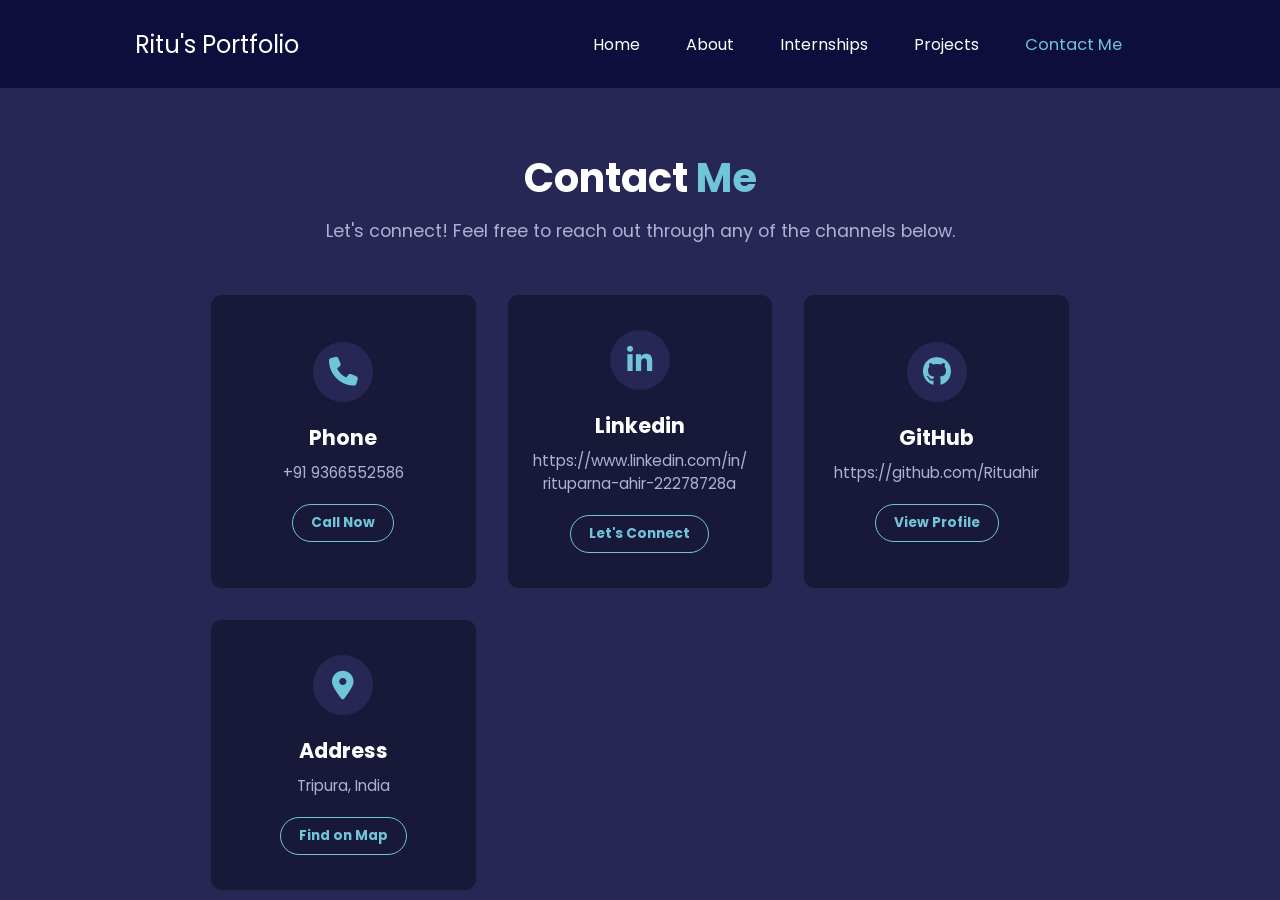
<file: contact.html>
<!doctype html>
<html lang="en">
  <head>
    <meta charset="UTF-8" />
    <meta name="viewport" content="width=device-width, initial-scale=1.0" />
    <title>Contact Me - RITU PORTFOLIO</title>
    <link rel="preconnect" href="https://fonts.googleapis.com" />
    <link rel="preconnect" href="https://fonts.gstatic.com" crossorigin />
    <link
      href="https://fonts.googleapis.com/css2?family=Poppins:wght@400;700&display=swap"
      rel="stylesheet"
    />
    <link 
      rel="stylesheet" 
      href="https://cdnjs.cloudflare.com/ajax/libs/font-awesome/6.4.0/css/all.min.css" 
    />
    
    <style>
      /* --- GLOBAL STYLES  --- */
      * {
        margin: 0;
        padding: 0;
        box-sizing: border-box;
      }
      body {
        background-color: rgb(39, 39, 85);
        color: white;
        font-family: "Poppins", sans-serif;
        min-height: 100vh;
      }

      /* --- NAV BAR STYLES --- */
      nav {
        display: flex;
        justify-content: space-around;
        align-items: center;
        height: 88px;
        background-color: rgb(14, 14, 61);
      }
      nav ul {
        display: flex;
        justify-content: center;
      }
      nav ul li {
        list-style: none;
        margin: 0 23px;
      }
      nav ul li a {
        text-decoration: none;
        color: white;
      }
      nav ul li a:hover {
        color: rgb(51, 51, 97);
        font-size: 1.02rem;
      }
      nav ul li a.active {
        color: rgb(112, 197, 217);
        font-size: 1.02rem;
      }
      .left {
        font-size: 1.5rem;
      }
      .blue {
        color: rgb(112, 197, 217);
      }

      /* --- CONTACT LAYOUT STYLES --- */
      .contact-container {
        max-width: 900px;
        margin: 60px auto;
        padding: 0 20px;
        text-align: center;
      }

      .contact-container h1 {
        font-size: 2.5rem;
        margin-bottom: 10px;
      }

      .contact-subtitle {
        color: #b0b0d0;
        margin-bottom: 50px;
        font-size: 1.1rem;
      }

      /* Grid Layout for Icons */
      .contact-grid {
        display: grid;
        grid-template-columns: repeat(auto-fit, minmax(220px, 1fr));
        gap: 30px;
        width: 100%;
      }

      /* Contact Cards */
      .contact-card {
        background-color: rgb(24, 24, 56);
        border: 1px solid rgba(112, 197, 217, 0.1);
        border-radius: 12px;
        padding: 35px 25px;
        display: flex;
        flex-direction: column;
        align-items: center;
        justify-content: center;
        text-decoration: none;
        color: white;
        transition: transform 0.3s ease, border-color 0.3s ease, box-shadow 0.3s ease;
      }

      .contact-card:hover {
        transform: translateY(-5px);
        border-color: rgb(112, 197, 217);
        box-shadow: 0 10px 20px rgba(14, 14, 61, 0.5);
      }

      /* Circular Icon Wrappers */
      .icon-wrapper {
        width: 60px;
        height: 60px;
        background-color: rgb(39, 39, 85);
        border-radius: 50%;
        display: flex;
        align-items: center;
        justify-content: center;
        margin-bottom: 20px;
        font-size: 1.8rem;
        color: rgb(112, 197, 217);
        transition: background-color 0.3s ease, color 0.3s ease;
      }

      .contact-card:hover .icon-wrapper {
        background-color: rgb(112, 197, 217);
        color: rgb(14, 14, 61);
      }

      .contact-card h3 {
        font-size: 1.3rem;
        margin-bottom: 8px;
      }

      .contact-card p {
        font-size: 0.95rem;
        color: #b0b0d0;
        margin-bottom: 20px;
        word-break: break-all;
      }

      /* Action Buttons */
      .contact-btn {
        display: inline-block;
        padding: 8px 18px;
        border: 1px solid rgb(112, 197, 217);
        border-radius: 20px;
        font-size: 0.85rem;
        color: rgb(112, 197, 217);
        font-weight: bold;
        text-decoration: none;
        background: transparent;
        transition: all 0.2s ease;
      }

      .contact-card:hover .contact-btn {
        background-color: rgb(112, 197, 217);
        color: rgb(14, 14, 61);
      }

      /* --- NAV HAMBURGER STYLES --- */
      .hamburger {
        display: none;
        flex-direction: column;
        cursor: pointer;
        z-index: 103;
      }

      .hamburger span {
        width: 25px;
        height: 3px;
        background-color: white;
        margin: 5px 0;
        transition: all 0.3s ease-in-out;
      }

      .hamburger.active span:nth-child(1) {
        transform: rotate(45deg) translate(10px, 10px);
      }

      .hamburger.active span:nth-child(2) {
        opacity: 0;
      }

      .hamburger.active span:nth-child(3) {
        transform: rotate(-45deg) translate(7px, -7px);
      }

      /* --- MOBILE RESPONSIVE --- */
      @media screen and (max-width: 850px) {
        nav {
          padding: 15px;
          justify-content: space-between;
        }

        .hamburger {
          display: flex;
        }

        .right {
          position: fixed;
          left: 0;
          top: 70px;
          flex-direction: column;
          background-color: rgb(14, 14, 61);
          width: 100%;
          text-align: center;
          transition: all 0.3s ease;
          max-height: 0;
          overflow: hidden;
          padding: 0;
          z-index: 100;
        }

        .right.active {
          max-height: 500px;
          padding: 20px 0;
        }

        .right ul {
          flex-direction: column;
          gap: 0;
          width: 100%;
        }

        .right ul li {
          width: 100%;
          padding: 15px 0;
          border-bottom: 1px solid rgba(112, 197, 217, 0.1);
        }

        .right ul li a {
          display: block;
          width: 100%;
        }

        .contact-container {
          margin: 20px auto;
          padding: 0 15px;
        }

        .contact-container h1 {
          font-size: 2rem;
        }

        .contact-grid {
          grid-template-columns: 1fr;
          gap: 20px;
        }

        .contact-card {
          padding: 25px 15px;
        }

        .contact-card h3 {
          font-size: 1.1rem;
        }

        .contact-card p {
          font-size: 0.85rem;
        }
      }

      @media screen and (max-width: 600px) {
        nav {
          padding: 12px;
          min-height: 70px;
        }

        .left {
          font-size: 1rem;
        }

        .contact-container h1 {
          font-size: 1.5rem;
        }

        .contact-card {
          padding: 20px 10px;
        }

        .icon-wrapper {
          width: 50px;
          height: 50px;
          font-size: 1.5rem;
        }
      }
    </style>
  </head>
  <body>
    
    <header>
      <nav>
        <div class="left">Ritu's Portfolio</div>
        <div class="hamburger" id="hamburger">
          <span></span>
          <span></span>
          <span></span>
        </div>
        <div class="right" id="navMenu">
          <ul>
            <li><a href="index.html">Home</a></li>
            <li><a href="about.html">About</a></li>
            <li><a href="internships.html">Internships</a></li>
            <li><a href="projects.html">Projects</a></li>
            <li><a href="contact.html" class="active">Contact Me</a></li>
          </ul>
        </div>
      </nav>
    </header>

    <main class="contact-container">
      <h1>Contact <span class="blue">Me</span></h1>
      <p class="contact-subtitle">Let's connect! Feel free to reach out through any of the channels below.</p>

      <div class="contact-grid">
        
        <div class="contact-card">
          <div class="icon-wrapper">
            <i class="fa-solid fa-phone"></i>
          </div>
          <h3>Phone</h3>
          <p>+91 9366552586</p>
          <a href="tel:(+91) 9366552586" class="contact-btn">Call Now</a>
        </div>

        <a href="https://www.linkedin.com/in/rituparna-ahir-22278728a" target="_blank" class="contact-card">
          <div class="icon-wrapper">
            <i class="fa-brands fa-linkedin-in"></i>
          </div>
          <h3>Linkedin</h3>
          <p>https://www.linkedin.com/in/rituparna-ahir-22278728a</p>
          <span class="contact-btn">Let's Connect</span>
        </a>

        <a href="https://github.com/Rituahir" target="_blank" class="contact-card">
          <div class="icon-wrapper">
            <i class="fa-brands fa-github"></i>
          </div>
          <h3>GitHub</h3>
          <p>https://github.com/Rituahir</p>
          <span class="contact-btn">View Profile</span>
        </a>

        <div class="contact-card">
          <div class="icon-wrapper">
            <i class="fa-solid fa-location-dot"></i>
          </div>
          <h3>Address</h3>
          <p>Tripura,  India</p>
          <a href="https://maps.google.com" target="_blank" class="contact-btn">Find on Map</a>
        </div>

      </div>
    </main>

    <script>
      // Hamburger Menu Toggle
      const hamburger = document.getElementById('hamburger');
      const navMenu = document.getElementById('navMenu');
      
      hamburger.addEventListener('click', () => {
        hamburger.classList.toggle('active');
        navMenu.classList.toggle('active');
      });

      // Close menu when a link is clicked
      const navLinks = navMenu.querySelectorAll('a');
      navLinks.forEach(link => {
        link.addEventListener('click', () => {
          hamburger.classList.remove('active');
          navMenu.classList.remove('active');
        });
      });
    </script>
  </body>
</html>
</file>
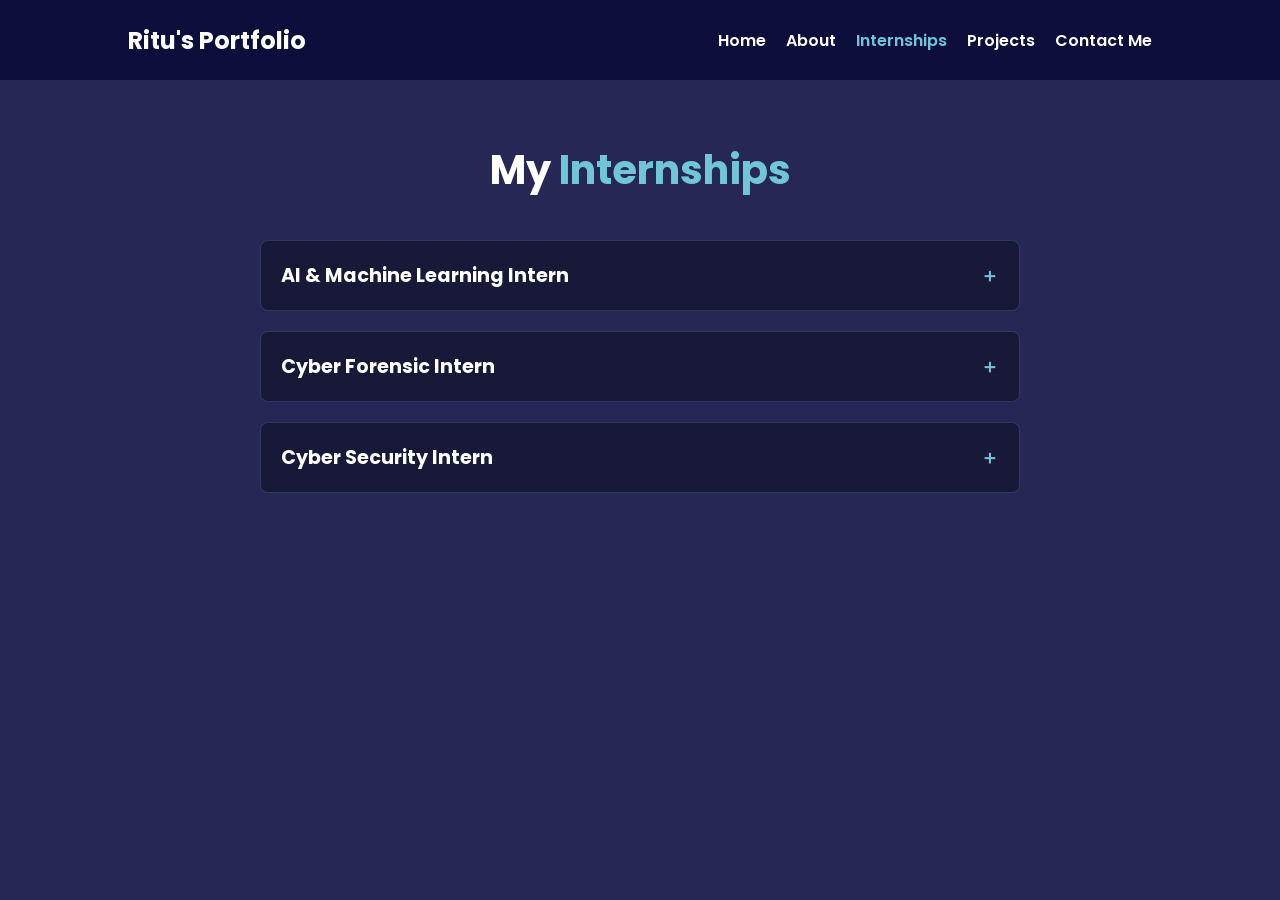
<file: internships.html>
<!doctype html>
<html lang="en">
  <head>
    <meta charset="UTF-8" />
    <meta name="viewport" content="width=device-width, initial-scale=1.0" />
    <title>Internships - RITU PORTFOLIO</title>
    <link rel="preconnect" href="https://fonts.googleapis.com" />
    <link rel="preconnect" href="https://fonts.gstatic.com" crossorigin />
    <link
      href="https://fonts.googleapis.com/css2?family=Poppins:wght@400;700&display=swap"
      rel="stylesheet"  />
      <link rel="stylesheet" href="style2.css" />
      
   
  </head>
  <body>
    <header>
      <nav>
        <div class="left">Ritu's Portfolio</div>
        <div class="hamburger" id="hamburger">
          <span></span>
          <span></span>
          <span></span>
        </div>
        <div class="right" id="navMenu">
          <ul>
            <li><a href="index.html">Home</a></li>
            <li><a href="about.html">About</a></li>
            <li><a href="internships.html" class="active">Internships</a></li>
            <li><a href="projects.html">Projects</a></li>
            <li><a href="contact.html">Contact Me</a></li>
          </ul>
        </div>
      </nav>
    </header>

    <main class="internship-container">
      <h1>My <span class="blue">Internships</span></h1>

      <div class="internship-column">
        <details>
          <summary>AI & Machine Learning Intern</summary>
          <div class="internship-details">
            <h3>NIT Agartala</h3>
            <div class="duration">Dec 2025– Jan 2026</div>
            <ul>
              <li>
                Contributed to the development of an Intelligent Vector
                Construction Framework integrating machine learning and
                heuristic optimisation techniques.
              </li>
              <li>
                Assisted in data preprocessing, feature engineering, model
                training and evaluation.
              </li>
              <li>
                Utilised optimisation algorithms to automate computer-aided
                graphic design workflows.
              </li>
            </ul>
          </div>
        </details>

        <details>
          <summary>Cyber Forensic Intern </summary>
          <div class="internship-details">
            <h3>NIELIT Agartala</h3>
            <div class="duration">May 2025 – Jul 2025</div>
            <ul>
              <li>
                Assisted in digital investigation, cybercrime analysis and forensic evidence handling.
              </li>
              <li>
                Studied malware analysis, incident response and cyber forensic procedures.
              </li>
              <li>
                Gained hands-on experience with forensic tools and techniques for cybercrime investigation.
              </li>
            </ul>
          </div>
        </details>

        <details>
          <summary>Cyber Security Intern </summary>
          <div class="internship-details">
            <h3>DIT Agartala</h3>
            <div class="duration">May 2025– Jul 2025</div>
            <ul>
              <li>
                Worked on system security, threat analysis and vulnerability assessment.
              </li>
              <li>
                 Participated in cybersecurity awareness and secure computing initiatives.
              </li>
            </ul>
          </div>
        </details>
      </div>
    </main>

    <script>
      // Hamburger Menu Toggle
      const hamburger = document.getElementById('hamburger');
      const navMenu = document.getElementById('navMenu');
      
      hamburger.addEventListener('click', () => {
        hamburger.classList.toggle('active');
        navMenu.classList.toggle('active');
      });

      // Close menu when a link is clicked
      const navLinks = navMenu.querySelectorAll('a');
      navLinks.forEach(link => {
        link.addEventListener('click', () => {
          hamburger.classList.remove('active');
          navMenu.classList.remove('active');
        });
      });
    </script>
  </body>
</html>
</file>
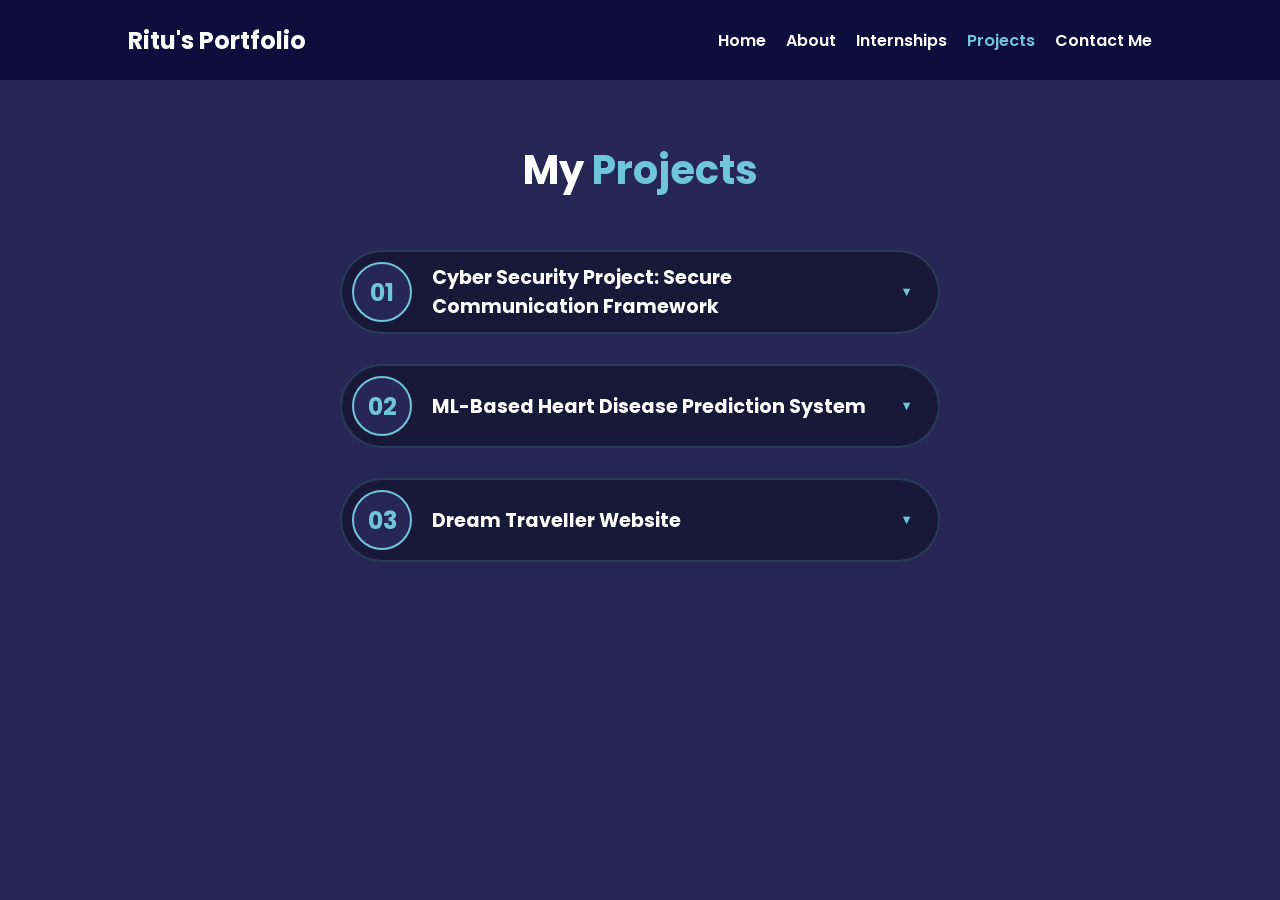
<file: projects.html>
<!doctype html>
<html lang="en">
  <head>
    <meta charset="UTF-8" />
    <meta name="viewport" content="width=device-width, initial-scale=1.0" />
    <title>Projects - RITU PORTFOLIO</title>
    <link rel="preconnect" href="https://fonts.googleapis.com" />
    <link rel="preconnect" href="https://fonts.gstatic.com" crossorigin />
    <link
      href="https://fonts.googleapis.com/css2?family=Poppins:wght@400;700&display=swap"
      rel="stylesheet"
    />
    <link rel="stylesheet" href="style3.css" />
  </head>
  <body>
    <header>
      <nav>
        <div class="left">Ritu's Portfolio</div>
        <div class="hamburger" id="hamburger">
          <span></span>
          <span></span>
          <span></span>
        </div>
        <div class="right" id="navMenu">
          <ul>
            <li><a href="index.html">Home</a></li>
            <li><a href="about.html">About</a></li>
            <li><a href="internships.html">Internships</a></li>
            <li><a href="projects.html" class="active">Projects</a></li>
            <li><a href="contact.html">Contact Me</a></li>
          </ul>
        </div>
      </nav>
    </header>

    <main class="projects-container">
      <h1>My <span class="blue">Projects</span></h1>

      <div class="projects-list">
        <details>
          <summary>
            <div class="circle-badge">01</div>
            Cyber Security Project: Secure Communication Framework
          </summary>
          <div class="project-content">
            <p>
              Implemented AES-GCM encryption, RSA-2048 key protection and LSB
              image steganography.It enhanced secure communication channels with
              authentication and confidentiality mechanisms. Employed
              cryptography, steganography and secure key management techniques.
            </p>
            <div class="tags">
              <span class="tag">HTML5</span>
              <span class="tag">Python</span>
              <span class="tag">JavaScript</span>
            </div>
            <a href="https://github.com/Rituahir/Phishing-Detector" class="project-link">View Github Project →</a>
          </div>
        </details>

        <details>
          <summary>
            <div class="circle-badge">02</div>
            ML-Based Heart Disease Prediction System
          </summary>
          <div class="project-content">
            <p>
              Develop a machine learning model for heart disease prediction
              using patient health parameters. Applied data preprocessing,
              feature selection and model evaluation techniques.
            </p>
            <div class="tags">
              <span class="tag">Python</span>
              <span class="tag">Pandas</span>
              <span class="tag">Scikit-learn</span>
              <span class="tag">Matplotlib</span>
              
              
            </div>
            <a
              href="https://colab.research.google.com/drive/1pAk_YsVyGvrFFIeZ7KbEqUmp_YH3l1Ah?usp=sharing"
              class="project-link"
              >View Google Colab →</a
            >
          </div>
        </details>

        <details>
          <summary>
            <div class="circle-badge">03</div>
            Dream Traveller Website
          </summary>
          <div class="project-content">
            <p>
              Designed user-friendly interfaces for travel information and
              booking assistance.
            </p>
            <div class="tags">
              <span class="tag">HTML</span>
              <span class="tag">CSS Modules</span>
              <span class="tag">Bootstrap</span>
              <span class="tag">JavaScript</span>
            </div>
            <a href="https://github.com/Rituahir/Dream-Traveller" class="project-link">View Github Project →</a>
          </div>
        </details>
      </div>
    </main>

    <script>
      // Hamburger Menu Toggle
      const hamburger = document.getElementById('hamburger');
      const navMenu = document.getElementById('navMenu');
      
      hamburger.addEventListener('click', () => {
        hamburger.classList.toggle('active');
        navMenu.classList.toggle('active');
      });

      // Close menu when a link is clicked
      const navLinks = navMenu.querySelectorAll('a');
      navLinks.forEach(link => {
        link.addEventListener('click', () => {
          hamburger.classList.remove('active');
          navMenu.classList.remove('active');
        });
      });
    </script>
  </body>
</html>
</file>
<file: style2.css>
/* --- Global Resets & Body for internship css code --- */
* {
  margin: 0;
  padding: 0;
  box-sizing: border-box;
}

body {
  background-color: rgb(39, 39, 85);
  color: white;
  font-family: "Poppins", sans-serif;
  min-height: 100vh;
  display: flex;
  flex-direction: column;
}

/* --- Navigation Bar (Shared across pages) --- */
nav {
  display: flex;
  justify-content: space-between;
  align-items: center;
  min-height: 80px;
  padding: 0 10%;
  background-color: rgb(14, 14, 61);
  position: relative;
}

.left {
  font-size: 1.5rem;
  font-weight: 700;
  z-index: 102;
}

.right {
  display: flex;
  align-items: center;
  gap: 20px;
}

/* Hamburger Menu Button */
.hamburger {
  display: none;
  flex-direction: column;
  cursor: pointer;
  z-index: 103;
}

.hamburger span {
  width: 25px;
  height: 3px;
  background-color: white;
  margin: 5px 0;
  transition: all 0.3s ease-in-out;
}

.hamburger.active span:nth-child(1) {
  transform: rotate(45deg) translate(10px, 10px);
}

.hamburger.active span:nth-child(2) {
  opacity: 0;
}

.hamburger.active span:nth-child(3) {
  transform: rotate(-45deg) translate(7px, -7px);
}

nav ul {
  display: flex;
  justify-content: center;
  gap: 20px;
}

nav ul li {
  list-style: none;
}

nav ul li a {
  text-decoration: none;
  color: white;
  font-weight: 600;
  transition: all 0.3s ease;
}

nav ul li a:hover,
nav ul li a.active {
  color: rgb(112, 197, 217);
  font-size: 1.02rem;
  transition: all 0.2s ease;
}

/* --- Home Page Specific Layout --- */
.firstsection {
  display: flex;
  justify-content: space-around;
  margin: 23px 0;
}

.firstsection > div {
  width: 30%;
  margin: 80px 0;
  align-items: center;
}

.leftsection {
  font-size: 2rem;
}

.rightsection img {
  width: 70%;
  height: auto;
}

/* --- Internships Page Layout --- */
.internship-container {
  max-width: 800px;
  margin: 60px auto;
  padding: 0 20px;
  width: 100%;
}

h1 {
  text-align: center;
  font-size: 2.5rem;
  margin-bottom: 40px;
}

.blue {
  color: rgb(112, 197, 217);
}

/* --- Column Accordion Layout --- */
.internship-column {
  display: flex;
  flex-direction: column;
  gap: 20px;
}

details {
  background-color: rgb(24, 24, 56);
  border: 1px solid rgba(112, 197, 217, 0.2);
  border-radius: 8px;
  overflow: hidden;
  transition: transform 0.2s ease;
}

details:hover {
  transform: translateY(-2px);
  border-color: rgb(112, 197, 217);
}

/* --- Tap Target Header --- */
summary {
  padding: 20px;
  font-size: 1.2rem;
  font-weight: bold;
  cursor: pointer;
  list-style: none;
  display: flex;
  justify-content: space-between;
  align-items: center;
  user-select: none;
}

/* Custom interactive plus indicator */
summary::after {
  content: "＋";
  color: rgb(112, 197, 217);
  font-size: 1.2rem;
  transition: transform 0.3s ease;
}

/* Changes plus to minus when expanded */
details[open] summary::after {
  content: "－";
}

details[open] summary {
  border-bottom: 1px solid rgba(112, 197, 217, 0.2);
  background-color: rgb(18, 18, 46);
}

/* --- Dropdown Panel Content --- */
.internship-details {
  padding: 20px;
  background-color: rgb(29, 29, 69);
  line-height: 1.6;
}

.internship-details h3 {
  margin-bottom: 5px;
  color: rgb(112, 197, 217);
}

.duration {
  font-size: 0.9rem;
  color: #b0b0d0;
  margin-bottom: 15px;
  font-style: italic;
}

.internship-details ul {
  margin-left: 20px;
}

.internship-details ul li {
  margin-bottom: 8px;
}

/* --- Mobile Responsive Styles --- */
@media screen and (max-width: 850px) {
  nav {
    padding: 15px;
    justify-content: space-between;
  }

  .hamburger {
    display: flex;
  }

  .right {
    position: fixed;
    left: 0;
    top: 70px;
    flex-direction: column;
    background-color: rgb(14, 14, 61);
    width: 100%;
    text-align: center;
    transition: all 0.3s ease;
    max-height: 0;
    overflow: hidden;
    padding: 0;
    z-index: 100;
  }

  .right.active {
    max-height: 500px;
    padding: 20px 0;
  }

  .right ul {
    flex-direction: column;
    gap: 0;
    width: 100%;
  }

  .right ul li {
    width: 100%;
    padding: 15px 0;
    border-bottom: 1px solid rgba(112, 197, 217, 0.1);
  }

  .right ul li a {
    display: block;
    width: 100%;
  }

  .internship-container {
    margin: 30px auto;
    padding: 0 15px;
  }

  h1 {
    font-size: 2rem;
  }

  summary {
    padding: 15px;
    font-size: 1rem;
  }

  .internship-details {
    padding: 15px;
  }
}

@media screen and (max-width: 600px) {
  nav {
    padding: 12px;
    min-height: 70px;
  }

  .left {
    font-size: 1rem;
  }

  .internship-container {
    margin: 20px auto;
    padding: 0 10px;
  }

  h1 {
    font-size: 1.5rem;
    margin-bottom: 20px;
  }

  summary {
    padding: 12px;
    font-size: 0.95rem;
  }

  .internship-details h3 {
    font-size: 1rem;
  }

  .duration {
    font-size: 0.8rem;
  }

  .internship-details ul {
    margin-left: 15px;
    font-size: 0.9rem;
  }
}
</file>
<file: style3.css>
/* --- Global Resets & Body Layout --- */
* {
  margin: 0;
  padding: 0;
  box-sizing: border-box;
}

body {
  background-color: rgb(39, 39, 85);
  color: white;
  font-family: "Poppins", sans-serif;
  min-height: 100vh;
}

/* --- Navigation Framework --- */
nav {
  display: flex;
  justify-content: space-between;
  align-items: center;
  min-height: 80px;
  padding: 0 10%;
  background-color: rgb(14, 14, 61);
  position: relative;
}

.left {
  font-size: 1.5rem;
  font-weight: 700;
  z-index: 102;
}

.right {
  display: flex;
  align-items: center;
  gap: 20px;
}

/* Hamburger Menu Button */
.hamburger {
  display: none;
  flex-direction: column;
  cursor: pointer;
  z-index: 103;
}

.hamburger span {
  width: 25px;
  height: 3px;
  background-color: white;
  margin: 5px 0;
  transition: all 0.3s ease-in-out;
}

.hamburger.active span:nth-child(1) {
  transform: rotate(45deg) translate(10px, 10px);
}

.hamburger.active span:nth-child(2) {
  opacity: 0;
}

.hamburger.active span:nth-child(3) {
  transform: rotate(-45deg) translate(7px, -7px);
}

nav ul {
  display: flex;
  justify-content: center;
  gap: 20px;
}

nav ul li {
  list-style: none;
}

nav ul li a {
  text-decoration: none;
  color: white;
  font-weight: 600;
  transition: all 0.3s ease;
}

nav ul li a:hover, 
nav ul li a.active {
  color: rgb(112, 197, 217);
  font-size: 1.02rem;
}

.blue {
  color: rgb(112, 197, 217);
}

/* --- Projects Module Container --- */
.projects-container {
  max-width: 900px;
  margin: 60px auto;
  padding: 0 20px;
  text-align: center;
}

.projects-container h1 {
  font-size: 2.5rem;
  margin-bottom: 50px;
}

.projects-list {
  display: flex;
  flex-direction: column;
  gap: 30px;
  align-items: center;
}

/* --- Expanding Project Card Structure --- */
details {
  width: 100%;
  max-width: 600px;
  background-color: rgb(24, 24, 56);
  border: 2px solid rgba(112, 197, 217, 0.2);
  border-radius: 50px; /* Aligns with the circular design when closed */
  overflow: hidden;
  transition: border-radius 0.3s ease, border-color 0.2s ease;
}

details[open] {
  border-radius: 20px;
  border-color: rgb(112, 197, 217);
}

/* --- Interactive Tap Bar Header --- */
summary {
  list-style: none;
  display: flex;
  align-items: center;
  padding: 10px 25px 10px 10px;
  cursor: pointer;
  user-select: none;
  font-weight: bold;
  font-size: 1.2rem;
  text-align: left;
}

summary::-webkit-details-marker {
  display: none; /* Hides default small browser triangles */
}

/* --- The Circular Number Badge --- */
.circle-badge {
  width: 60px;
  height: 60px;
  background-color: rgb(39, 39, 85);
  border: 2px solid rgb(112, 197, 217);
  color: rgb(112, 197, 217);
  border-radius: 50%;
  display: flex;
  align-items: center;
  justify-content: center;
  font-size: 1.5rem;
  margin-right: 20px;
  flex-shrink: 0;
  transition: transform 0.3s ease, background-color 0.3s ease, color 0.3s ease;
}

summary::after {
  content: "▼";
  font-size: 0.8rem;
  color: rgb(112, 197, 217);
  margin-left: auto;
  transition: transform 0.3s ease;
}

/* --- Opened Active State Mutations --- */
details[open] summary::after {
  transform: rotate(-180deg);
}

details[open] .circle-badge {
  background-color: rgb(112, 197, 217);
  color: rgb(24, 24, 56);
  transform: scale(1.05);
}

/* --- Inside Content Area Styles --- */
.project-content {
  padding: 25px;
  background-color: rgb(29, 29, 69);
  text-align: left;
  line-height: 1.6;
  border-top: 1px solid rgba(112, 197, 217, 0.2);
}

.project-content p {
  margin-bottom: 15px;
  color: #e0e0ff;
}

.tags {
  display: flex;
  gap: 10px;
  flex-wrap: wrap;
  margin-bottom: 20px;
}

.tag {
  background-color: rgba(112, 197, 217, 0.15);
  color: rgb(112, 197, 217);
  padding: 4px 12px;
  border-radius: 12px;
  font-size: 0.85rem;
}

.project-link {
  display: inline-block;
  color: rgb(112, 197, 217);
  text-decoration: none;
  font-weight: bold;
  border-bottom: 1px dashed rgb(112, 197, 217);
  transition: color 0.2s ease;
}

.project-link:hover {
  color: white;
  border-bottom-style: solid;
}

/* --- Mobile Responsive Styles --- */
@media screen and (max-width: 850px) {
  nav {
    padding: 15px;
    justify-content: space-between;
  }

  .hamburger {
    display: flex;
  }

  .right {
    position: fixed;
    left: 0;
    top: 70px;
    flex-direction: column;
    background-color: rgb(14, 14, 61);
    width: 100%;
    text-align: center;
    transition: all 0.3s ease;
    max-height: 0;
    overflow: hidden;
    padding: 0;
    z-index: 100;
  }

  .right.active {
    max-height: 500px;
    padding: 20px 0;
  }

  .right ul {
    flex-direction: column;
    gap: 0;
    width: 100%;
  }

  .right ul li {
    width: 100%;
    padding: 15px 0;
    border-bottom: 1px solid rgba(112, 197, 217, 0.1);
  }

  .right ul li a {
    display: block;
    width: 100%;
  }

  .projects-container {
    margin: 30px auto;
    padding: 0 15px;
  }

  .projects-container h1 {
    font-size: 2rem;
  }

  .projects-list {
    gap: 20px;
  }

  details {
    max-width: 100%;
    border-radius: 20px;
  }

  summary {
    padding: 15px;
    font-size: 1rem;
  }

  .circle-badge {
    width: 50px;
    height: 50px;
    font-size: 1.2rem;
    margin-right: 15px;
  }

  .project-content {
    padding: 15px;
  }

  .project-content p {
    font-size: 0.9rem;
  }

  .tags {
    gap: 8px;
  }

  .tag {
    font-size: 0.8rem;
    padding: 3px 10px;
  }
}

@media screen and (max-width: 600px) {
  nav {
    padding: 12px;
    min-height: 70px;
  }

  .left {
    font-size: 1rem;
  }

  .projects-container {
    margin: 20px auto;
    padding: 0 10px;
  }

  .projects-container h1 {
    font-size: 1.5rem;
    margin-bottom: 30px;
  }

  summary {
    padding: 12px;
    font-size: 0.9rem;
  }

  .circle-badge {
    width: 45px;
    height: 45px;
    font-size: 1rem;
    margin-right: 10px;
  }

  summary::after {
    font-size: 0.7rem;
  }

  .project-content {
    padding: 12px;
  }

  .project-content p {
    font-size: 0.85rem;
    line-height: 1.5;
  }

  .tags {
    gap: 5px;
  }

  .tag {
    font-size: 0.75rem;
    padding: 2px 8px;
  }

  .project-link {
    font-size: 0.9rem;
  }
}
</file>
